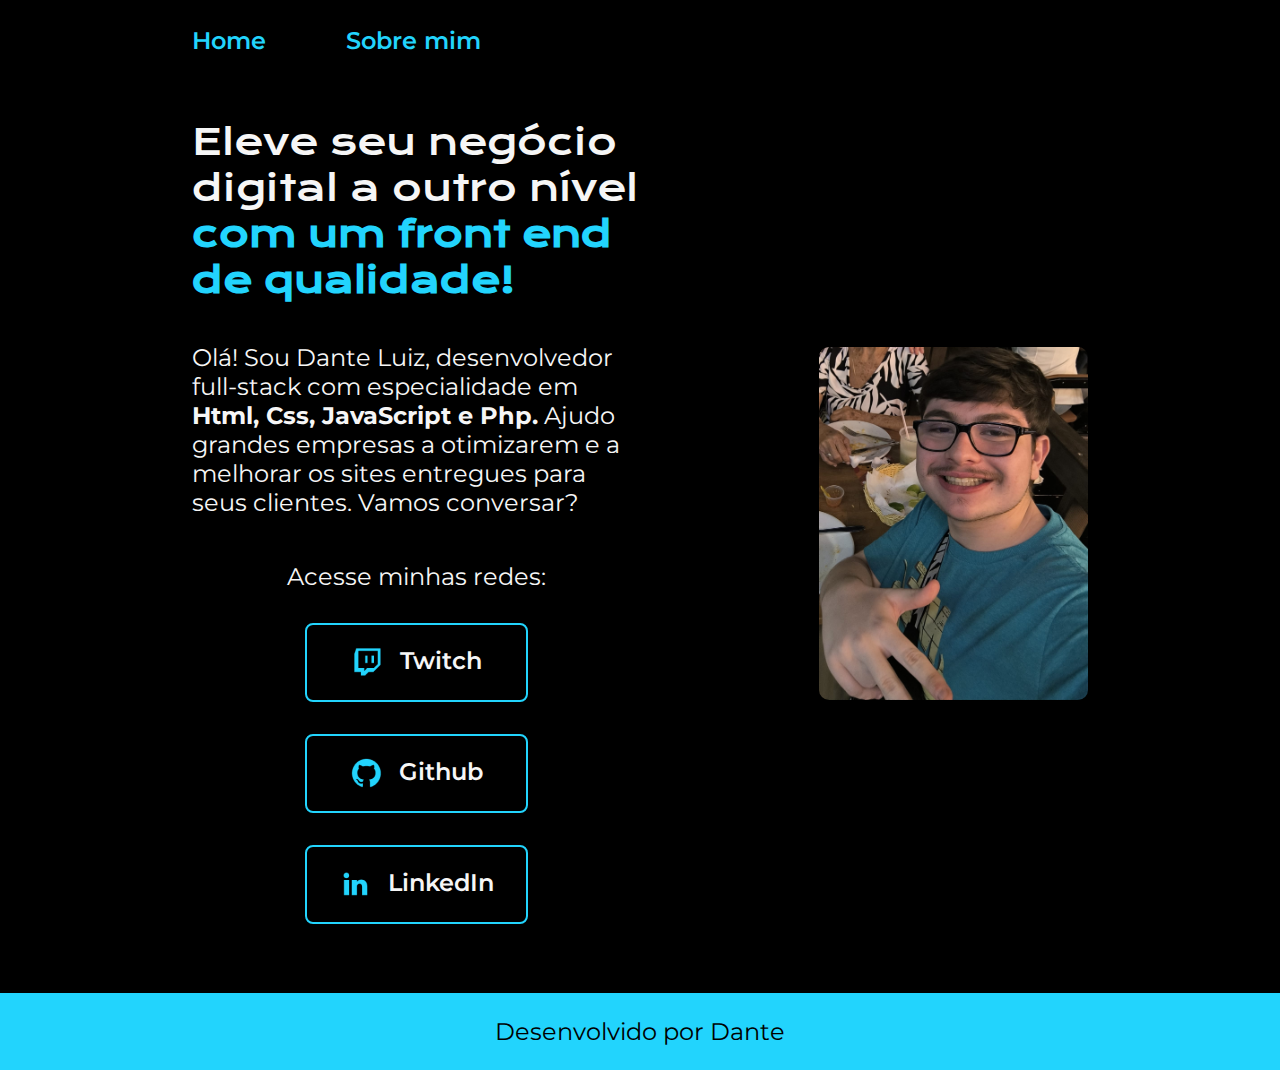
<file: cursoHtml/index.html>
<!DOCTYPE html>
<html lang="pt-br">
  <head>
    <meta charset="UTF-8" />
    <meta name="viewport" content="width=device-width, initial-scale=1.0" />
    <title>Portolio</title>
    <link rel="stylesheet" href="./styles/style.css" />
  </head>
  <body>
    <header class="cabecalho">
      <nav class="cabecalho__menu">
        <a class="cabecalho__menu__link" href="index.html">Home</a>
        <a class="cabecalho__menu__link" href="about.html">Sobre mim</a>
      </nav>
    </header>
    <main class="apresentacao">
      <section class="apresentacao__conteudo">
        <h1 class="apresentacao__conteudo__titulo">
          Eleve seu negócio digital a outro nível
          <strong class="titulo-destaque"
            >com um front end de qualidade!</strong
          >
        </h1>
        <p class="apresentacao__conteudo__paragrafo">
          Olá! Sou Dante Luiz, desenvolvedor full-stack com especialidade em
          <strong>Html, Css, JavaScript e Php.</strong> Ajudo grandes empresas a
          otimizarem e a melhorar os sites entregues para seus clientes. Vamos
          conversar?
        </p>
        <div class="apresentacao__links">
          <h2 class="apresentacao__links__subtitulo">Acesse minhas redes:</h2>
          <a
            class="apresentacao__links__navegacao"
            href="https://www.twitch.tv/tandyy_"
          >
            <img src="./assets/twitch.png" alt="twitch" />
            Twitch</a
          >
          <a
            class="apresentacao__links__navegacao"
            href="https://github.com/itsgrapetandy"
          >
            <img src="./assets/github.png" alt="github" />
            Github</a
          >
          <a
            class="apresentacao__links__navegacao"
            href="https://www.linkedin.com/in/dante-luiz-barros-gomes-dev/"
          >
            <img src="./assets/linkedin.png" alt="linkedin" />
            LinkedIn</a
          >
        </div>
      </section>
      <img
        class="apresentacao__imagem"
        src="./assets/dantefeliz.jpg  "
        alt="dante"
      />
    </main>
    <footer class="rodape">
      <p>Desenvolvido por Dante</p>
    </footer>
  </body>
</html>
</file>
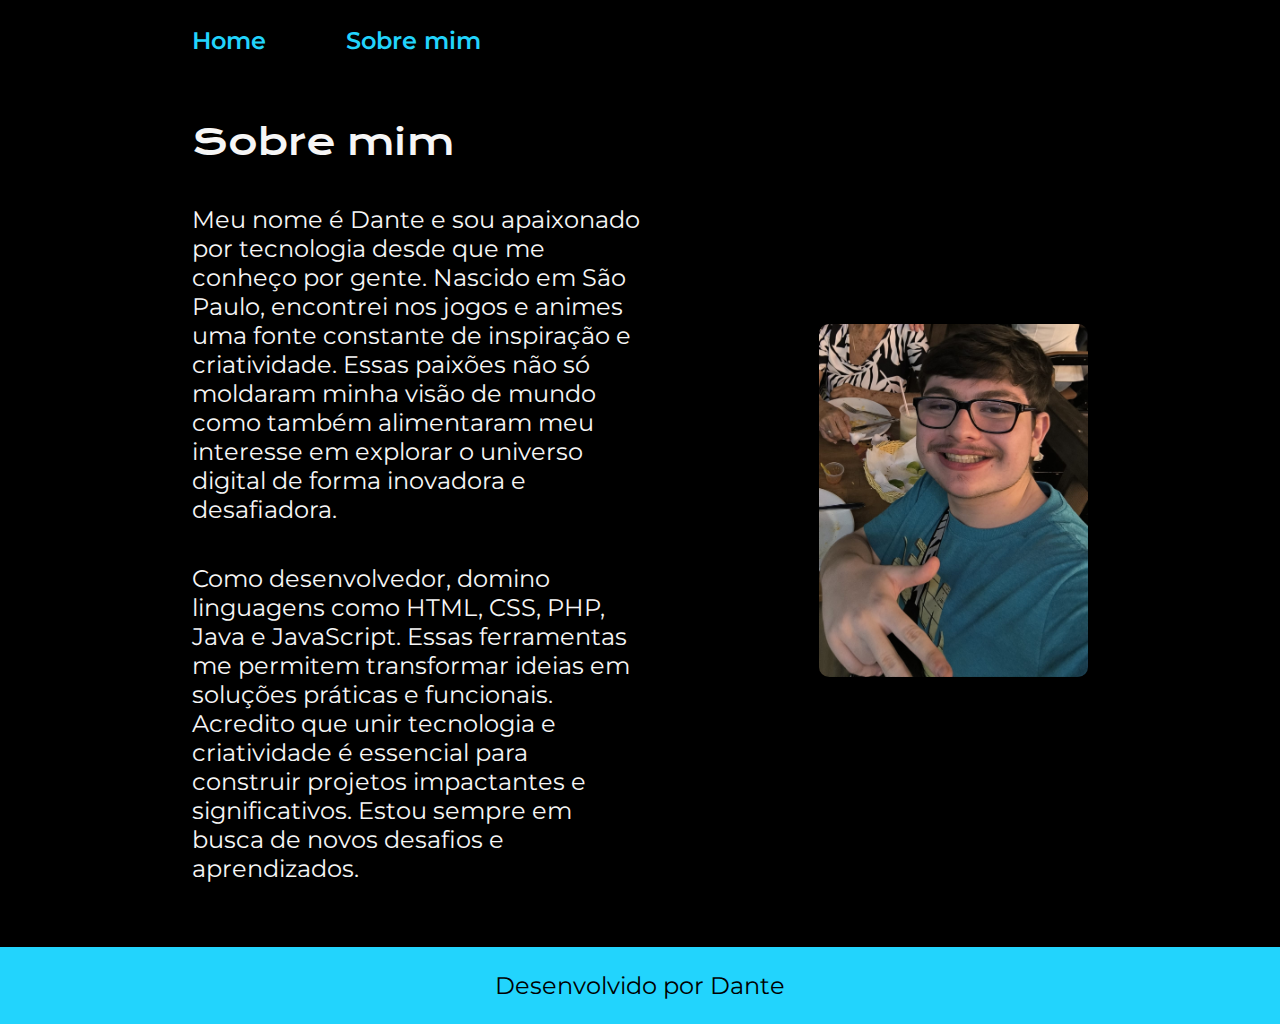
<file: cursoHtml/about.html>
<!DOCTYPE html>
<html lang="en">
  <head>
    <meta charset="UTF-8" />
    <meta name="viewport" content="width=device-width, initial-scale=1.0" />
    <title>Sobre mim</title>
    <link rel="stylesheet" href="./styles/style.css" />
  </head>
  <body>
    <header class="cabecalho">
      <nav class="cabecalho__menu">
        <a class="cabecalho__menu__link" href="index.html">Home</a>
        <a class="cabecalho__menu__link" href="about.html">Sobre mim</a>
      </nav>
    </header>
    <main class="apresentacao">
      <section class="apresentacao__conteudo">
        <h1 class="apresentacao__conteudo__titulo">Sobre mim</h1>
        <p class="apresentacao__conteudo__paragrafo">
          Meu nome é Dante e sou apaixonado por tecnologia desde que me conheço
          por gente. Nascido em São Paulo, encontrei nos jogos e animes uma
          fonte constante de inspiração e criatividade. Essas paixões não só
          moldaram minha visão de mundo como também alimentaram meu interesse em
          explorar o universo digital de forma inovadora e desafiadora.
        </p>
        <p class="apresentacao__conteudo__paragrafo">
          Como desenvolvedor, domino linguagens como HTML, CSS, PHP, Java e
          JavaScript. Essas ferramentas me permitem transformar ideias em
          soluções práticas e funcionais. Acredito que unir tecnologia e
          criatividade é essencial para construir projetos impactantes e
          significativos. Estou sempre em busca de novos desafios e
          aprendizados.
        </p>
      </section>
      <img
        class="apresentacao__imagem"
        src="assets/dantefeliz.jpg"
        alt="dante"
      />
    </main>
    <footer class="rodape">
      <p>Desenvolvido por Dante</p>
    </footer>
  </body>
</html>
</file>
<file: cursoHtml/styles/style.css>
@import url("https://fonts.googleapis.com/css2?family=Krona+One&display=swap");
@import url("https://fonts.googleapis.com/css2?family=Krona+One&family=Montserrat:ital,wght@0,100..900;1,100..900&display=swap");

:root {
  --cor-primaria: #000000;
  --cor-secundaria: #f6f6f6;
  --cor-terciaria: #22d4fd;
  --cor-hover: #808080;
  --fonte-primaria: "Krona One", sans-serif;
  --fonte-secundaria: "Montserrat", sans-serif;
}

* {
  margin: 0;
  padding: 0;
}

body {
  box-sizing: border-box;
  color: var(--cor-secundaria);
  background-color: var(--cor-primaria);
}

.cabecalho {
  padding: 2% 0% 0% 15%;
}

.cabecalho__menu {
  display: flex;
  gap: 80px;
}

.cabecalho__menu__link {
  font-family: var(--fonte-secundaria);
  font-weight: 600;
  font-size: 1.5rem;
  text-decoration: none;
  color: var(--cor-terciaria);
}

.cabecalho__menu__link:hover {
  background-color: #272727;
}

.apresentacao {
  padding: 5% 15%;
  display: flex;
  align-items: center;
  justify-content: space-between;
  gap: 82px;
}

.apresentacao__conteudo {
  width: 50%;
  display: flex;
  flex-direction: column;
  gap: 40px;
}

.apresentacao__conteudo__titulo {
  font-size: 2.25rem;
  font-family: var(--fonte-primaria);
  font-weight: 400;
}

.titulo-destaque {
  color: var(--cor-terciaria);
}

.apresentacao__conteudo__paragrafo {
  font-size: 1.5rem;
  font-family: var(--fonte-secundaria);
}

.apresentacao__links {
  display: flex;
  margin: 5px;
  justify-content: space-between;
  flex-direction: column;
  align-items: center;
  gap: 32px;
}

.apresentacao__links__subtitulo {
  font-family: var(--fonte-secundaria);
  font-weight: 400;
  font-size: 1.5rem;
}

.apresentacao__links__navegacao {
  display: flex;
  justify-content: center;
  gap: 16px;
  width: 50%;
  text-align: center;
  border-radius: 8px;
  font-size: 1.5rem;
  padding: 21.5px 0;
  text-decoration: none;
  color: var(--cor-secundaria);
  font-family: var(--fonte-secundaria);
  font-weight: 600;
  border: 2px solid var(--cor-terciaria);
}

.apresentacao__links__navegacao:hover {
  background-color: var(--cor-hover);
}

.apresentacao__imagem {
  width: 30%;
  border-radius: 10px;
}

.rodape {
  background-color: var(--cor-terciaria);
  color: black;
  padding: 24px;
  text-align: center;
  font-size: 1.5rem;
  font-family: var(--fonte-secundaria);
  font-weight: 400;
}

@media (max-width: 1200px) {
  .cabecalho {
    padding: 10%;
  }

  .cabecalho__menu {
    justify-content: center;
  }

  .apresentacao {
    flex-direction: column-reverse;
    padding: 5%;
  }

  .apresentacao__conteudo {
    width: auto;
  }
}
</file>
